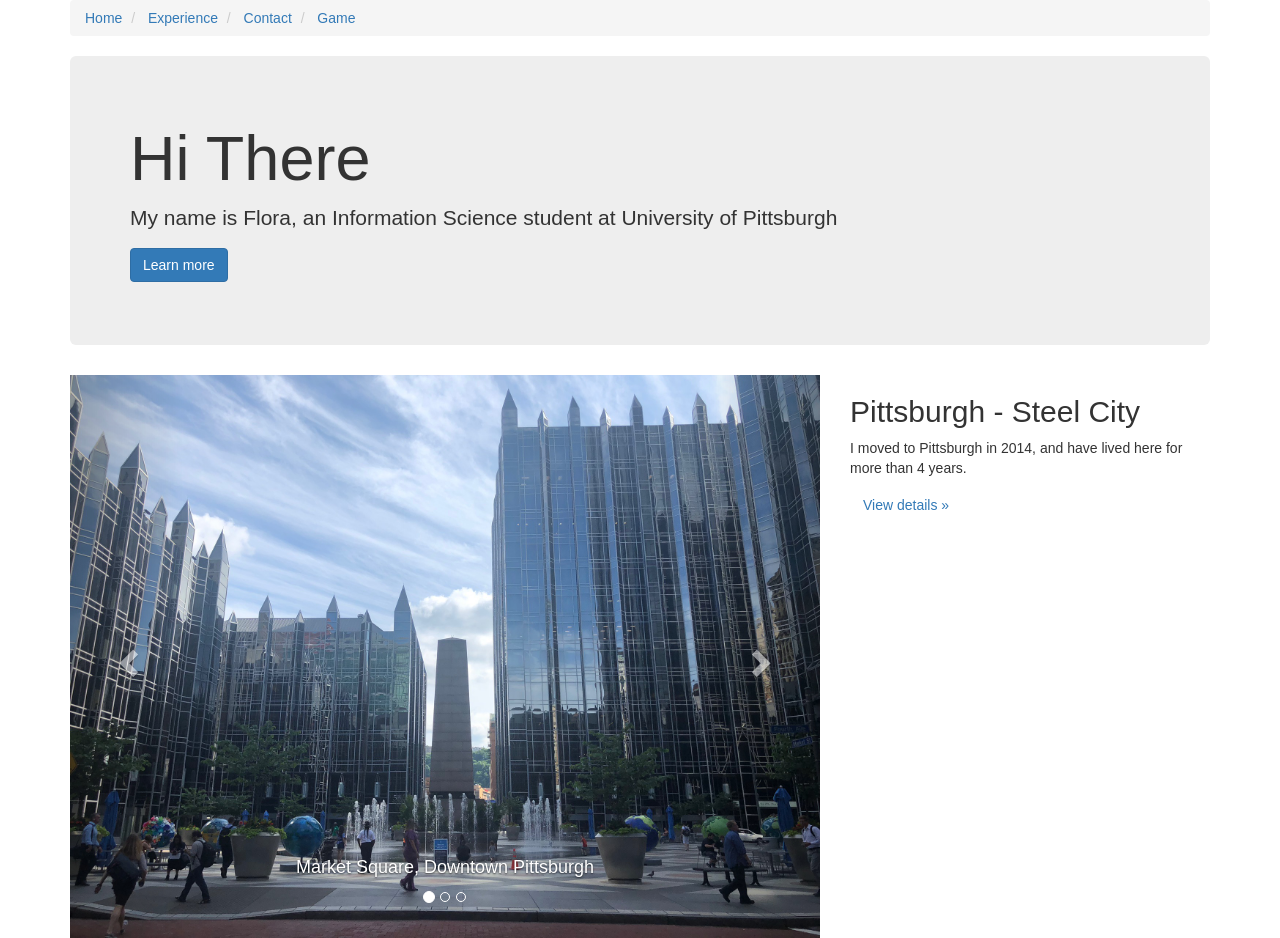
<file: Web A2/script/index.html>
<!DOCTYPE html>
<html lang="en">
<head>
    <meta charset="UTF-8">
    <title>Home</title>
    <link rel="stylesheet" href="https://maxcdn.bootstrapcdn.com/bootstrap/3.3.7/css/bootstrap.min.css">
    <script src="https://ajax.googleapis.com/ajax/libs/jquery/3.3.1/jquery.min.js"></script>
    <script src="https://maxcdn.bootstrapcdn.com/bootstrap/3.3.7/js/bootstrap.min.js"></script>
</head>
<body>
<div class="container">
    <div class="row clearfix">
        <div class="col-md-12 column">
            <ul class="breadcrumb">
                <li>
                    <a href="../script/index.html">Home</a>
                </li>
                <li>
                    <a href="../script/experience.html">Experience</a>
                </li>
                <li>
                    <a href="../script/contact.html">Contact</a>
                </li>
                <li>
                    <a href="../script/game.html">Game</a>
                </li>
            </ul>
            <div class="jumbotron">
                <h1>
                    Hi There
                </h1>
                <p>
                    My name is Flora, an Information Science student at University of Pittsburgh
                </p>
                <p>
                    <a class="btn btn-primary btn-large" href="../script/experience.html">Learn more</a>
                </p>
            </div>
        </div>
    </div>
    <div class="row clearfix">
        <div class="col-md-8 column">
            <div class="carousel slide" id="carousel-886213">
                <ol class="carousel-indicators">
                    <li class="active" data-slide-to="0" data-target="#carousel-886213">
                    </li>
                    <li data-slide-to="1" data-target="#carousel-886213">
                    </li>
                    <li data-slide-to="2" data-target="#carousel-886213">
                    </li>
                </ol>
                <div class="carousel-inner">
                    <div class="item active">
                        <img alt="market" src="../image/img1.jpg" />
                        <div class="carousel-caption">
                            <h4>
                                Market Square, Downtown Pittsburgh
                            </h4>
                        </div>
                    </div>
                    <div class="item">
                        <img alt="campus" src="../image/img2.jpg" />
                        <div class="carousel-caption">
                            <h4>
                                UPitt Campus
                            </h4>
                        </div>
                    </div>
                    <div class="item">
                        <img alt="forbes" src="../image/img3.jpg" />
                        <div class="carousel-caption">
                            <h4>
                                Forbes Avenue
                            </h4>
                        </div>
                    </div>
                </div> <a class="left carousel-control" href="#carousel-886213" data-slide="prev"><span class="glyphicon glyphicon-chevron-left"></span></a> <a class="right carousel-control" href="#carousel-886213" data-slide="next"><span class="glyphicon glyphicon-chevron-right"></span></a>
            </div>
        </div>
        <div class="col-md-4 column">
            <h2>
                Pittsburgh - Steel City
            </h2>
            <p>
                I moved to Pittsburgh in 2014, and have lived here for more than 4 years.
            </p>
            <p>
                <a class="btn" href="../script/experience.html">View details »</a>
            </p>
        </div>
    </div>
</div>
</body>
</html>
</file>
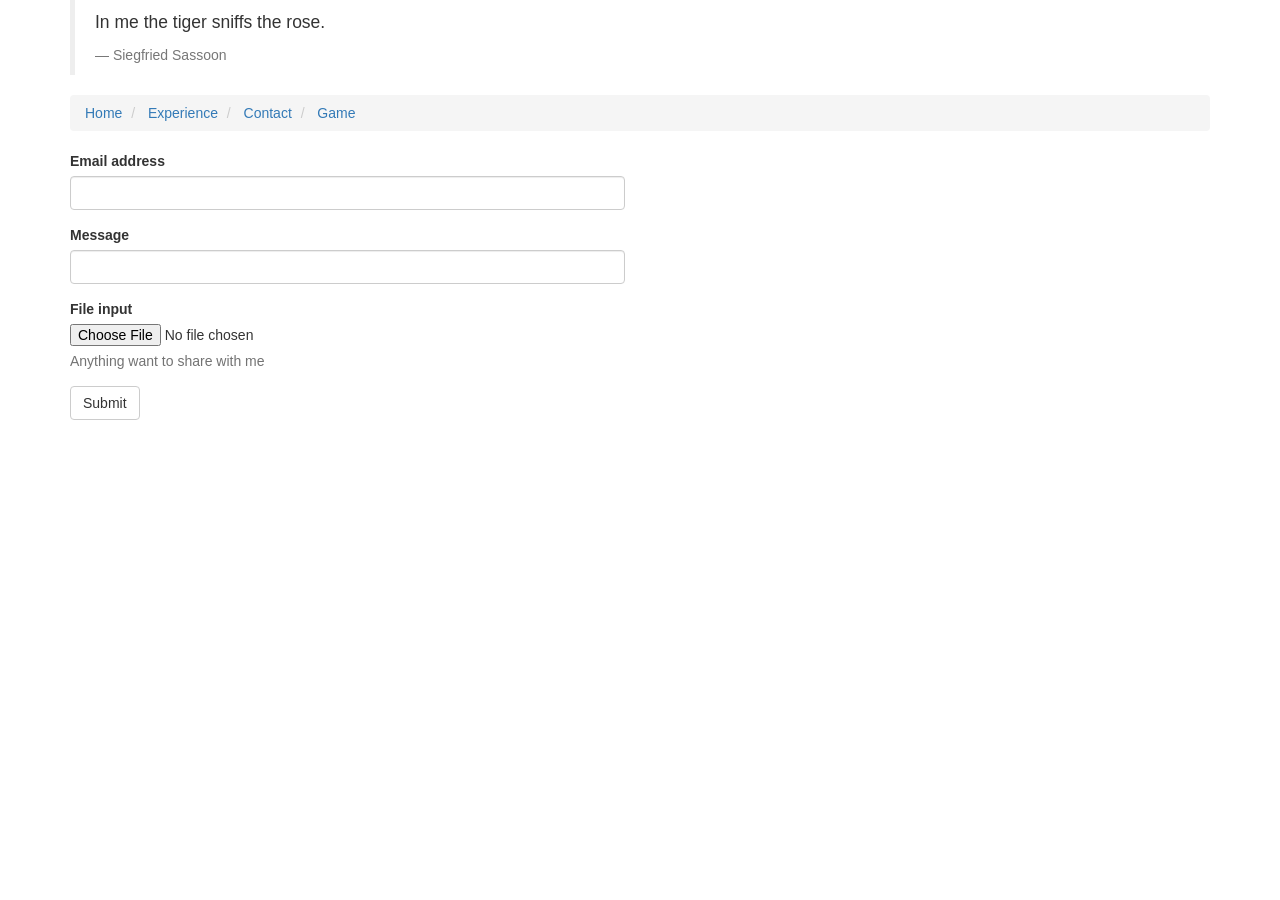
<file: Web A2/script/contact.html>
<!DOCTYPE html>
<html lang="en">
<head>
    <meta charset="UTF-8">
    <title>Contact</title>
    <link rel="stylesheet" href="https://maxcdn.bootstrapcdn.com/bootstrap/3.3.7/css/bootstrap.min.css">
    <script src="https://ajax.googleapis.com/ajax/libs/jquery/3.3.1/jquery.min.js"></script>
    <script src="https://maxcdn.bootstrapcdn.com/bootstrap/3.3.7/js/bootstrap.min.js"></script>
</head>
<body>
<div class="container">
    <div class="row clearfix">
        <div class="col-md-12 column">
            <blockquote>
                <p>
                    In me the tiger sniffs the rose.
                </p> <small>Siegfried Sassoon</small>
            </blockquote>
            <ul class="breadcrumb">
                <li>
                    <a href="../script/index.html">Home</a>
                </li>
                <li>
                    <a href="../script/experience.html">Experience</a>
                </li>
                <li>
                    <a href="../script/contact.html">Contact</a>
                </li>
                <li>
                    <a href="../script/game.html">Game</a>
                </li>
            </ul>
            <div class="row clearfix">
                <div class="col-md-6 column">
                    <form role="form">
                        <div class="form-group">
                            <label for="exampleInputEmail1">Email address</label><input type="email" class="form-control" id="exampleInputEmail1" />
                        </div>
                        <div class="form-group">
                            <label for="exampleInputPassword1">Message</label><input type="password" class="form-control" id="exampleInputPassword1" />
                        </div>
                        <div class="form-group">
                            <label for="exampleInputFile">File input</label><input type="file" id="exampleInputFile" />
                            <p class="help-block">
                                Anything want to share with me
                            </p>
                        </div>
                        <div class="checkbox">
                            <!--<label><input type="checkbox" />Check me out</label>-->
                        </div> <button type="submit" class="btn btn-default">Submit</button>
                    </form>
                </div>
            </div>
        </div>
    </div>
</div>

</body>
</html>
</file>
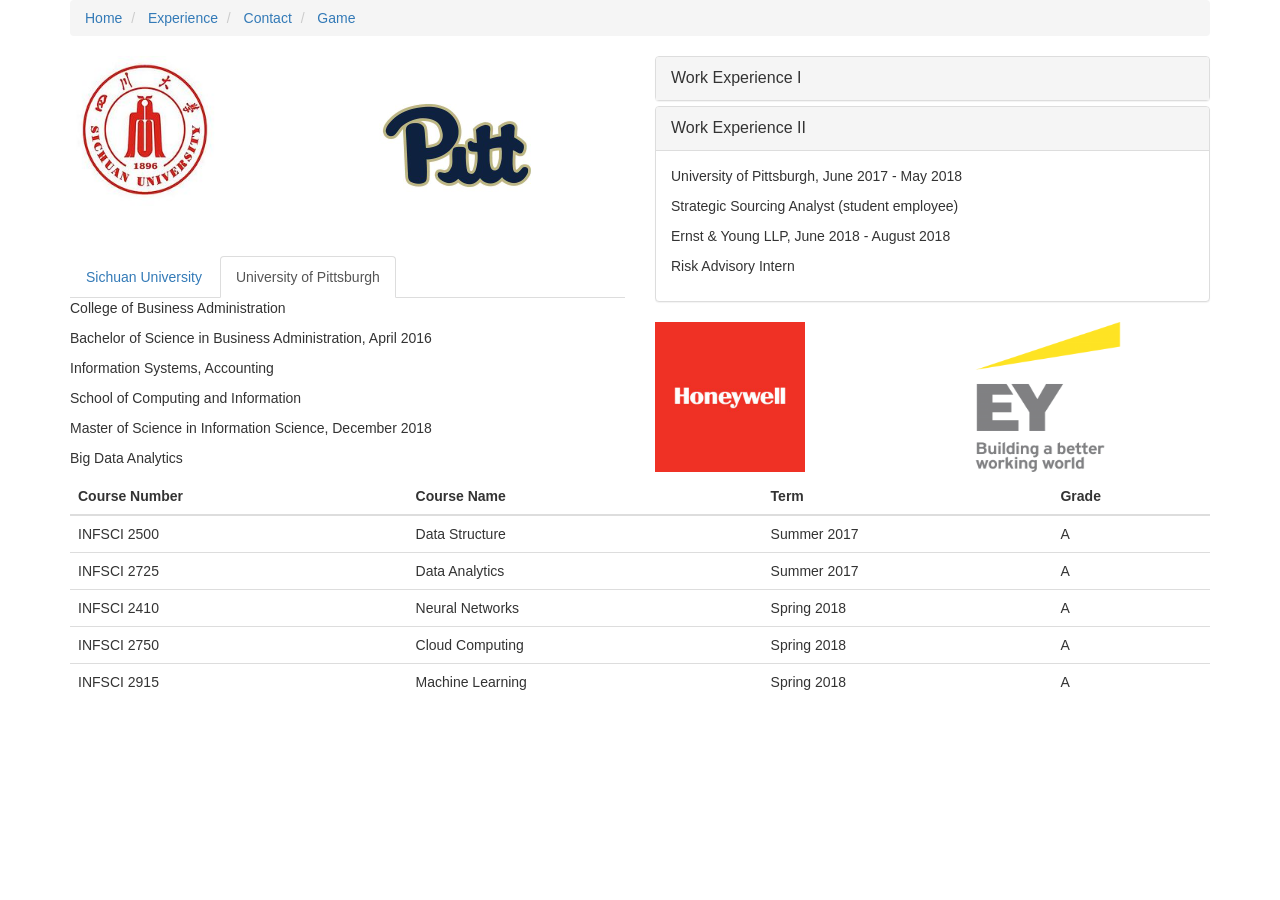
<file: Web A2/script/experience.html>
<!DOCTYPE html>
<html lang="en">
<head>
    <meta charset="UTF-8">
    <title>Experience</title>
    <link rel="stylesheet" href="https://maxcdn.bootstrapcdn.com/bootstrap/3.3.7/css/bootstrap.min.css">
    <script src="https://ajax.googleapis.com/ajax/libs/jquery/3.3.1/jquery.min.js"></script>
    <script src="https://maxcdn.bootstrapcdn.com/bootstrap/3.3.7/js/bootstrap.min.js"></script>
</head>
<body>
<div class="container">
    <div class="row clearfix">
        <div class="col-md-12 column">
            <ul class="breadcrumb">
                <li>
                    <a href="../script/index.html">Home</a>
                </li>
                <li>
                    <a href="../script/experience.html">Experience</a>
                </li>
                <li>
                    <a href="../script/contact.html">Contact</a>
                </li>
                <li>
                    <a href="../script/game.html">Game</a>
                </li>
            </ul>
            <div class="row clearfix">
                <div class="col-md-6 column">
                    <div class="row clearfix">
                        <div class="col-md-6 column">
                            <img alt="sculogo" src="../image/sculogo.jpg" height=150 width=150"/>
                        </div>
                        <div class="col-md-6 column">
                            <img alt="pittlogo" src="../image/pittlogo.jpg"height=200 width=200"/>
                        </div>
                    </div>
                    <div class="tabbable" id="tabs-892724">
                        <ul class="nav nav-tabs">
                            <li>
                                <a href="#panel-653423" data-toggle="tab">Sichuan University</a>
                            </li>
                            <li class="active">
                                <a href="#panel-809698" data-toggle="tab">University of Pittsburgh</a>
                            </li>
                        </ul>
                        <div class="tab-content">
                            <div class="tab-pane" id="panel-653423">
                                <P>School of Business</P>
                                <p>
                                    Bachelor of Science in Accounting, June 2014
                                </p>
                                <p>Association of Charted Certified Accountants (ACCA)</p>
                            </div>
                            <div class="tab-pane active" id="panel-809698">
                                <P>College of Business Administration</P>
                                <p>
                                    Bachelor of Science in Business Administration, April 2016
                                </p>
                                <p>Information Systems, Accounting</p>
                                <P>School of Computing and Information</P>
                                <p>
                                    Master of Science in Information Science, December 2018
                                </p>
                                <p>Big Data Analytics</p>
                            </div>
                        </div>
                    </div>
                </div>
                <div class="col-md-6 column">
                    <div class="panel-group" id="panel-426140">
                        <div class="panel panel-default">
                            <div class="panel-heading">
                                <a class="panel-title collapsed" data-toggle="collapse" data-parent="#panel-426140" href="#panel-element-801406">Work Experience I</a>
                            </div>
                            <div id="panel-element-801406" class="panel-collapse collapse">
                                <div class="panel-body">
                                    <p>Honeywell, July 2016 - June 2017</p>
                                    <P>Financial Analyst</P>
                                </div>
                            </div>
                        </div>
                        <div class="panel panel-default">
                            <div class="panel-heading">
                                <a class="panel-title" data-toggle="collapse" data-parent="#panel-426140" href="#panel-element-555279">Work Experience II</a>
                            </div>
                            <div id="panel-element-555279" class="panel-collapse in">
                                <div class="panel-body">
                                    <p>University of Pittsburgh, June 2017 - May 2018</p>
                                    <P>Strategic Sourcing Analyst (student employee)</P>
                                    <p>Ernst & Young LLP, June 2018 - August 2018</p>
                                    <P>Risk Advisory Intern</P>
                                </div>
                            </div>
                        </div>
                    </div>
                    <div class="row clearfix">
                        <div class="col-md-6 column">
                            <img alt="hlogo" src="../image/hlogo.jpg" height=150 width=150" />
                        </div>
                        <div class="col-md-6 column">
                            <img alt="eylogo" src="../image/eylogo.png"height=150 width=200" />
                        </div>
                    </div>
                </div>
            </div>
            <table class="table">
                <thead>
                <tr>
                    <th>
                        Course Number
                    </th>
                    <th>
                        Course Name
                    </th>
                    <th>
                        Term
                    </th>
                    <th>
                        Grade
                    </th>
                </tr>
                </thead>
                <tbody>
                <tr>
                    <td>
                        INFSCI 2500
                    </td>
                    <td>
                        Data Structure
                    </td>
                    <td>
                        Summer 2017
                    </td>
                    <td>
                        A
                    </td>
                </tr>
                <tr>
                    <td>
                        INFSCI 2725
                    </td>
                    <td>
                        Data Analytics
                    </td>
                    <td>
                        Summer 2017
                    </td>
                    <td>
                        A
                    </td>
                </tr>
                <tr>
                    <td>
                        INFSCI 2410
                    </td>
                    <td>
                        Neural Networks
                    </td>
                    <td>
                        Spring 2018
                    </td>
                    <td>
                        A
                    </td>
                </tr>
                <tr>
                    <td>
                        INFSCI 2750
                    </td>
                    <td>
                        Cloud Computing
                    </td>
                    <td>
                        Spring 2018
                    </td>
                    <td>
                        A
                    </td>
                </tr>
                <tr>
                    <td>
                        INFSCI 2915
                    </td>
                    <td>
                        Machine Learning
                    </td>
                    <td>
                        Spring 2018
                    </td>
                    <td>
                        A
                    </td>
                </tr>
                </tbody>
            </table>
        </div>
    </div>
</div>

</body>
</html>
</file>
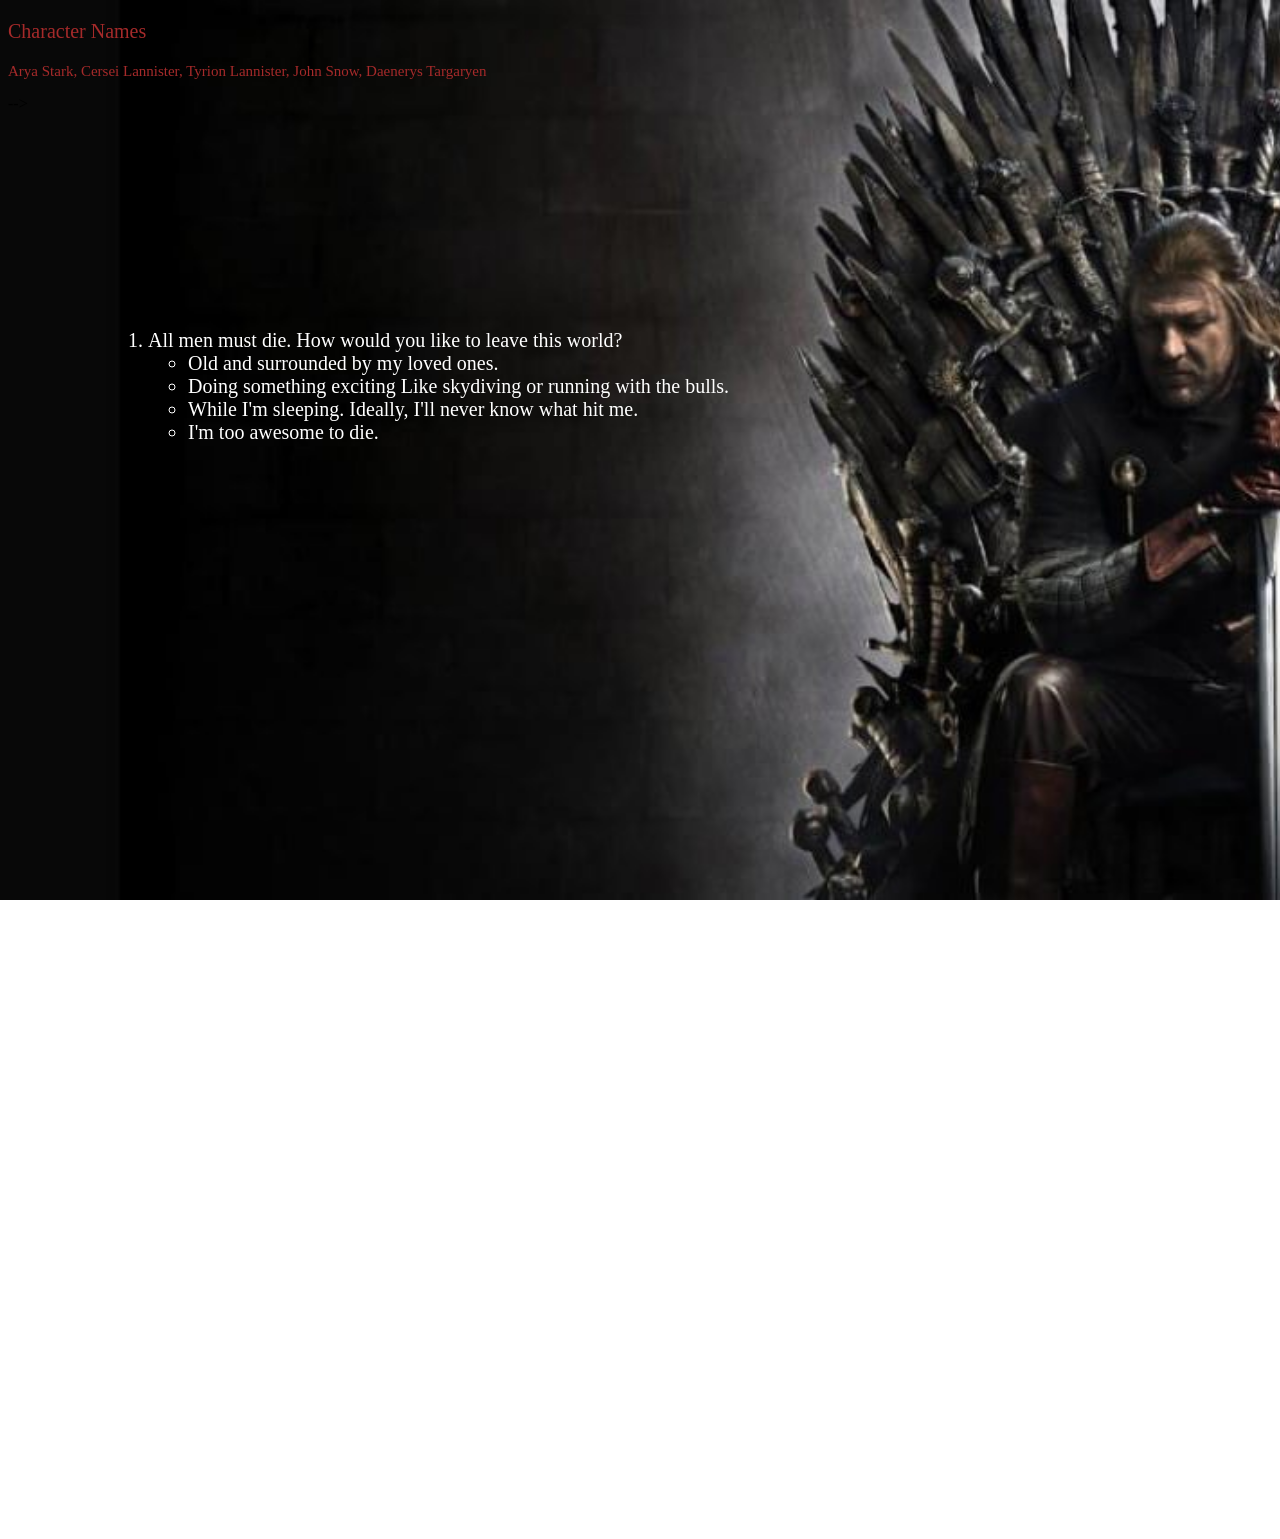
<file: Web A2/script/game.html>
<!DOCTYPE html>
<html lang="en">
<head>
    <link rel="stylesheet" type="text/css" href="../css/stylesheet.css"></link>
    <script src="../js/myScript.js"></script>
    <title>Game of Thrones</title>
</head>
<body>
<p class="p3">Character Names</p>
<p id="myresult"></p>
<script>
    var names=["Arya Stark","Cersei Lannister", "Tyrion Lannister","John Snow","Daenerys Targaryen"];
    document.getElementById("myresult").innerHTML = names[0]+", "+names[1]+", "+names[2]+", "+names[3]+", "+names[4];
</script>-->
<ol>
    <div class="whole">
        <div id = "1" class = "display">
            <li class = "question">All men must die. How would you like to leave this world?
                <ul>
                    <li class = "question" val="1A" onclick="select(this,3)">Old and surrounded by my loved ones.</li>
                    <li class = "question" val="1B" onclick="select(this,2)">Doing something exciting Like skydiving or running with the bulls.</li>
                    <li class = "question" val="1C" onclick="select(this,5)">While I'm sleeping. Ideally, I'll never know what hit me.</li>
                    <li class = "question" val="1D" onclick="select(this,2)">I'm too awesome to die.</li><p></p>
                </ul>
            </li>
        </div>
        <div id = "2" class = "nondisply">
            <li class = "question">Do you have any secrets?
                <ul>
                    <li class = "question" val="2A" onclick="javascript:select(this,4)">Nope. What you see is what you get with me.</li>
                    <li class = "question" val="2B" onclick="javascript:select(this,4)">Not really. Besides the really big one I don't want to talk about.</li>
                    <li class = "question" val="2C" onclick="javascript:select(this,3)">Yeah, just a handful.</li>
                    <li class = "question" val="2D" onclick="javascript:select(this,4)">I can barely keep track of all the secrets I have - about me, about other people, ect.</li><p></p>
                </ul>
            </li>
        </div>
        <div id = "3" class = "nondisply">
            <li class = "question">Is the pen really more powerful than the sword?
                <ul>
                    <li class = "question" val="3A" onclick="javascript:select(this,6)">Yes, I can't agree more.</li>
                    <li class = "question" val="3B" onclick="javascript:select(this,6)">Sometimes. It sort of depending on the situation.</li>
                    <li class = "question" val="3C" onclick="javascript:select(this,4)">I don't know.</li>
                    <li class = "question" val="3D" onclick="javascript:select(this,4)">Absolutely not.</li><p></p>
                </ul>
            </li>
        </div>
        <div id = "4" class = "nondisply">
            <li class = "question">Your friends would describe you as?
                <ul>
                <li class = "question" val="4A" onclick="javascript:select(this,10)">Stubborn</li>
                <li class = "question" val="4B" onclick="javascript:select(this,7)">Firey</li>
                <li class = "question" val="4C" onclick="javascript:select(this,10)">Mischievous</li>
                </li><p></p>
                </ul>
            </li>
        </div>
        <div id = "5" class = "nondisply">
            <li class = "question">If you could be the star of your own movie, what sort of movie would it be?
                <ul>
                <li class = "question" val="5A" onclick="javascript:select(this,6)">A war story</li>
                <li class = "question" val="5B" onclick="javascript:select(this,7)">A family drama</li>
                <li class = "question" val="5C" onclick="javascript:select(this,8)">An adventure with a dash of romance</li>
                <li class = "question" val="5D" onclick="javascript:select(this,6)">A revenge tale</li><p></p>
                </ul>
            </li>
        </div>
        <div id = "6" class = "nondisply">
            <li class = "question">
                Do you consider yourself a nice person?
                <ul>
                <li class = "question" val="6A" onclick="javascript:select(this,7)">No, being nice is overrated - and a sign of weakness.</li>
                <li class = "question" val="6B" onclick="javascript:select(this,8)">Sometimes. I might've done a few nice things last week.</li>
                <li class = "question" val="6C" onclick="javascript:select(this,10)">I try my best to be nice, but it doesn't always work out.</li>
                <li class = "question" val="6D" onclick="javascript:select(this,10)">Yes, I'm a nice person.</li><p></p>
                </ul>
            </li>
        </div>
        <div id = "7" class = "nondisply">
            <li class = "question">Your friends get you a new board game. What do you do before playing?<ul>
                <li class = "question" val="7A" onclick="javascript:endtest5(this)">Nothing. I just wing it. That's the best way to learn.</li>
                <!--<li class = "question" val="7B" onclick="javascript:select(this,9)">I study all the instructions.</li>-->
                <li class = "question" val="7C" onclick="javascript:endtest2(this)">I just read the "How to Win" section.</li>
                </li><p></p>
            </ul></li>
        </div>
        <div id = "8" class = "nondisply">
            <li class = "question">Imagine you get to take a field trip to Westeros. What's the one thing you have to bring with you?<ul>
                <li class = "question" val="8A" onclick="javascript:endtest4(this)">A sword</li>
                <!--<li class = "question" val="8B" onclick="javascript:select(this,9)">Maps and books about westeors.</li>-->
                <li class = "question" val="8D" onclick="javascript:endtest2(this)">A bodyguard</li><p></p>
            </ul></li>
            <p id="myresult"></p>
        </div>
        <div id = "10" class = "nondisply">
            <li class = "question">Be honest: How important would the Iron Throne be to you if you lived in Westeros?<ul>
                <li class = "question" val="10B" onclick="javascript:endtest1(this)">I wouldn't be too concerned about it.</li>
                <li class = "question" val="10C" onclick="javascript:endtest3(this)">I'd prefer to rule over my domain from a chair that didn't draw blood.</li>
                </li><p></p>
            </ul></li>
        </div>
    </div>
</ol>
</body>
</html></html>
</file>
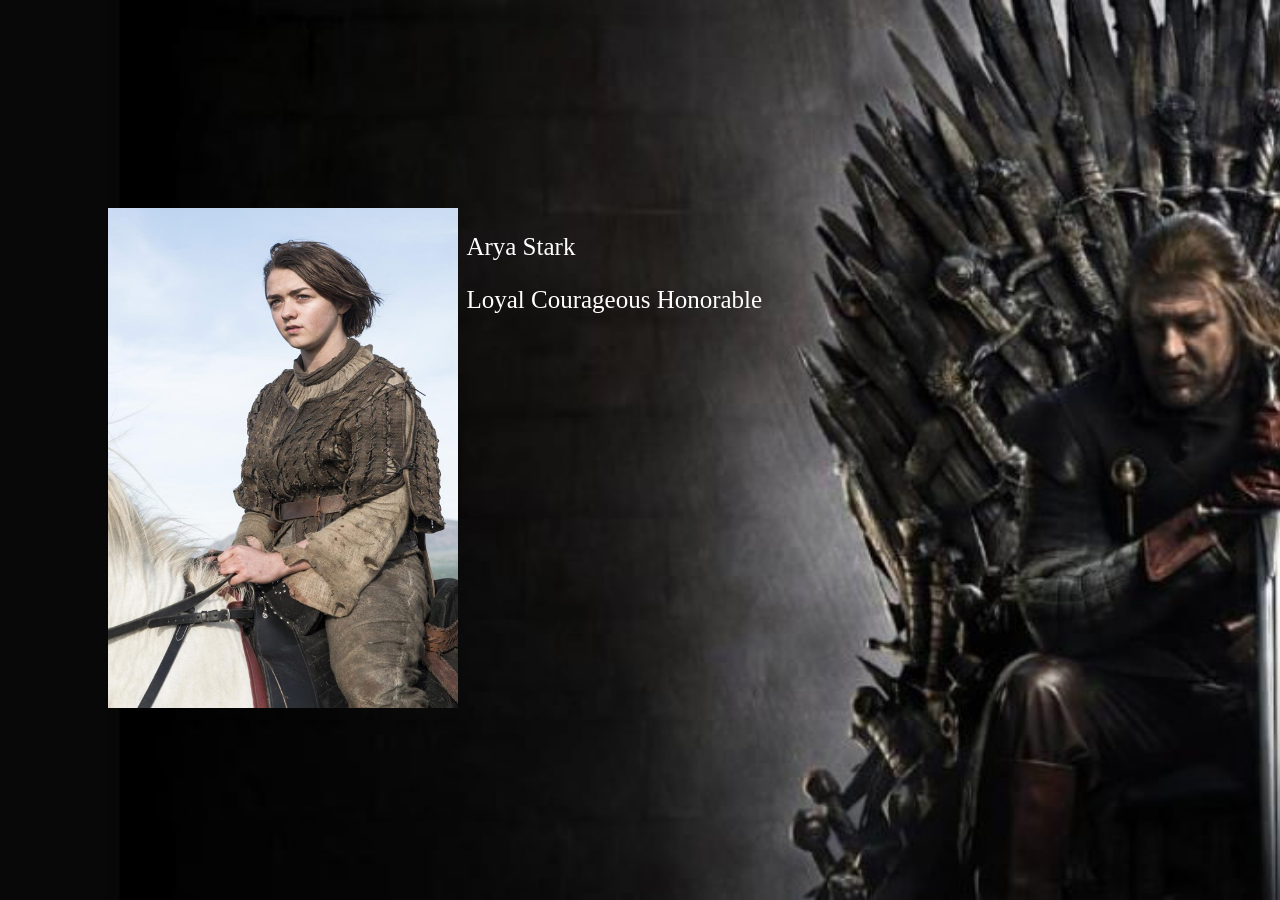
<file: Web A2/script/result1.html>
<!DOCTYPE html>
<html lang="en">
<head>
    <link rel="stylesheet" type="text/css" href="../css/stylesheet.css"></link>
    <script src="../js/myScript.js"></script>
    <title>Game of Thrones</title>
</head>
<body>
<div class="result">
<img class="img2" src="../image/arya.jpg" alt="Arya"></img>
<p class="p1">Arya Stark</p>
<p class="p1">Loyal  Courageous  Honorable</p>
</div>
</body>
</html>
</file>
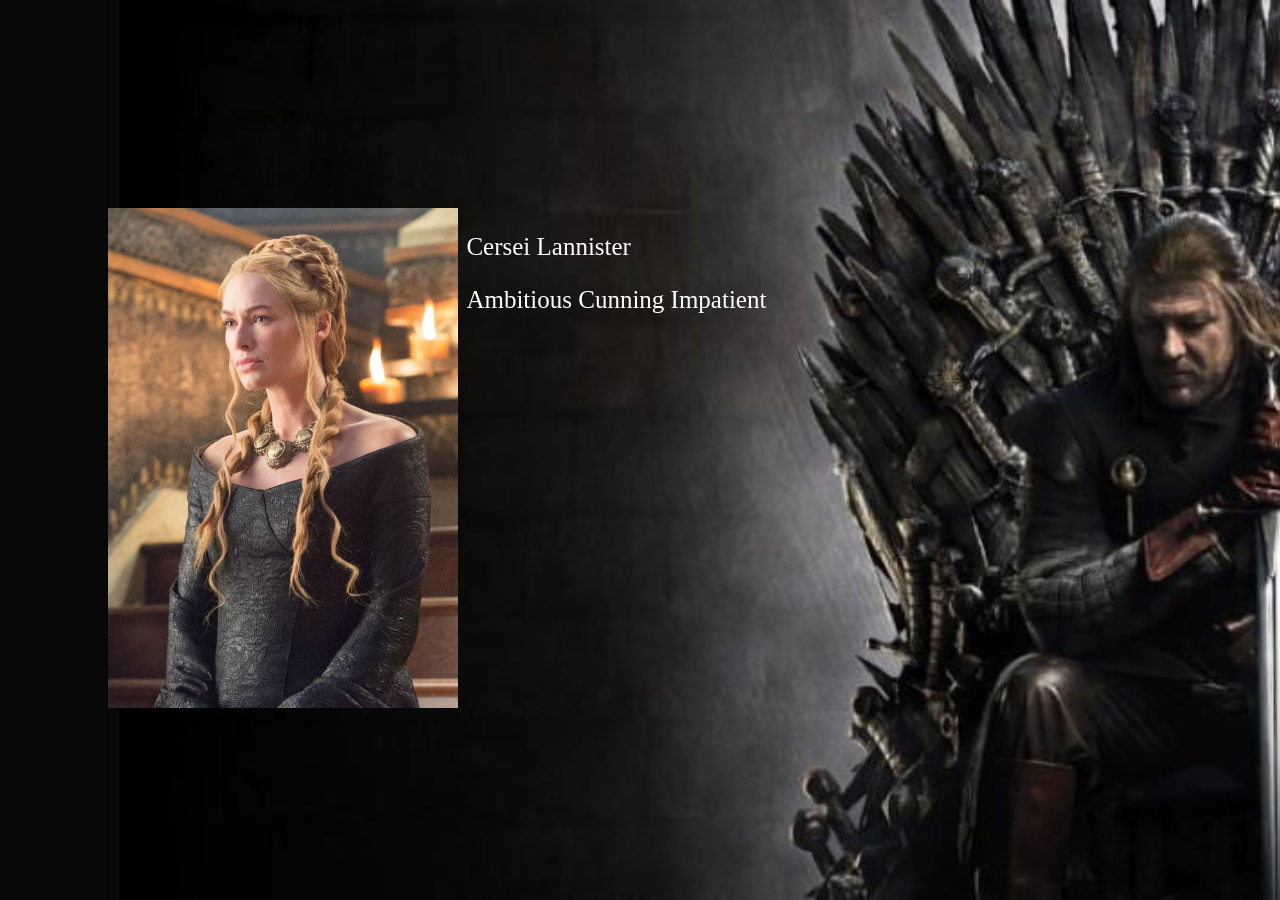
<file: Web A2/script/result2.html>
<!DOCTYPE html>
<html lang="en">
<head>
    <link rel="stylesheet" type="text/css" href="../css/stylesheet.css"></link>
    <script src="../js/myScript.js"></script>
    <title>Game of Thrones</title>
</head>
<body>
<div class="result">
<img class="img2" src="../image/cersei.jpg" alt="Cersei"></img>
<p class="p1">Cersei Lannister</p>
<p class="p1">Ambitious  Cunning  Impatient</p>
</div>
</body>
</html>
</file>
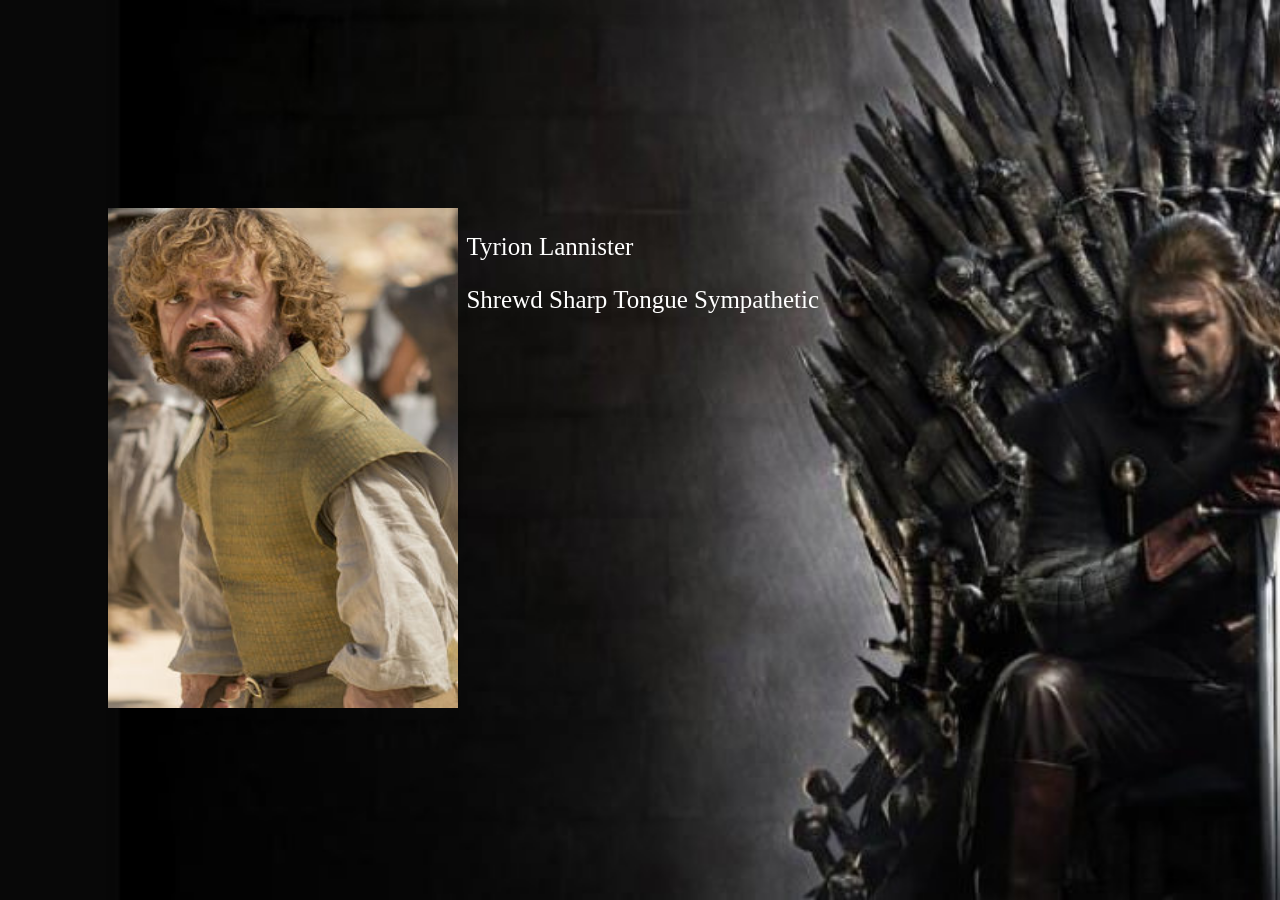
<file: Web A2/script/result3.html>
<!DOCTYPE html>
<html lang="en">
<head>
    <link rel="stylesheet" type="text/css" href="../css/stylesheet.css"></link>
    <script src="../js/myScript.js"></script>
    <title>Game of Thrones</title>
</head>
<body>
<div class="result">
<img class="img2" src="../image/tyrion.jpg" alt="Tyrion"></img>
<p class="p1">Tyrion Lannister</p>
<p class="p1">Shrewd  Sharp Tongue  Sympathetic</p>
</div>
</body>
</html>
</file>
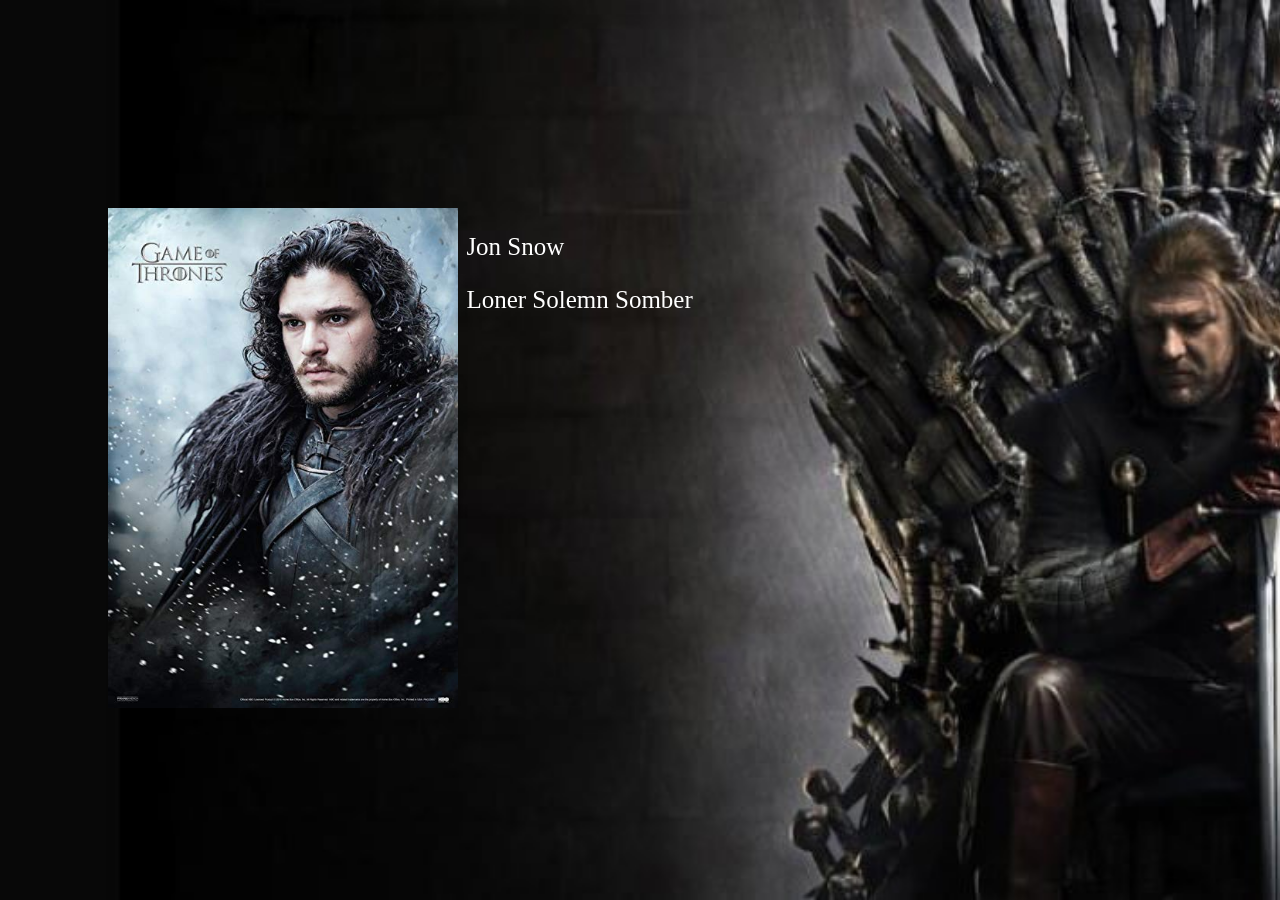
<file: Web A2/script/result4.html>
<!DOCTYPE html>
<html lang="en">
<head>
    <link rel="stylesheet" type="text/css" href="../css/stylesheet.css"></link>
    <script src="../js/myScript.js"></script>
    <title>Game of Thrones</title>
</head>
<body>
<div class="result">
<img class="img2" src="../image/jon.jpg" alt="Jon"></img>
<p class="p1">Jon Snow</p>
<p class="p1">Loner  Solemn  Somber</p>
</div>
</body>
</html>
</file>
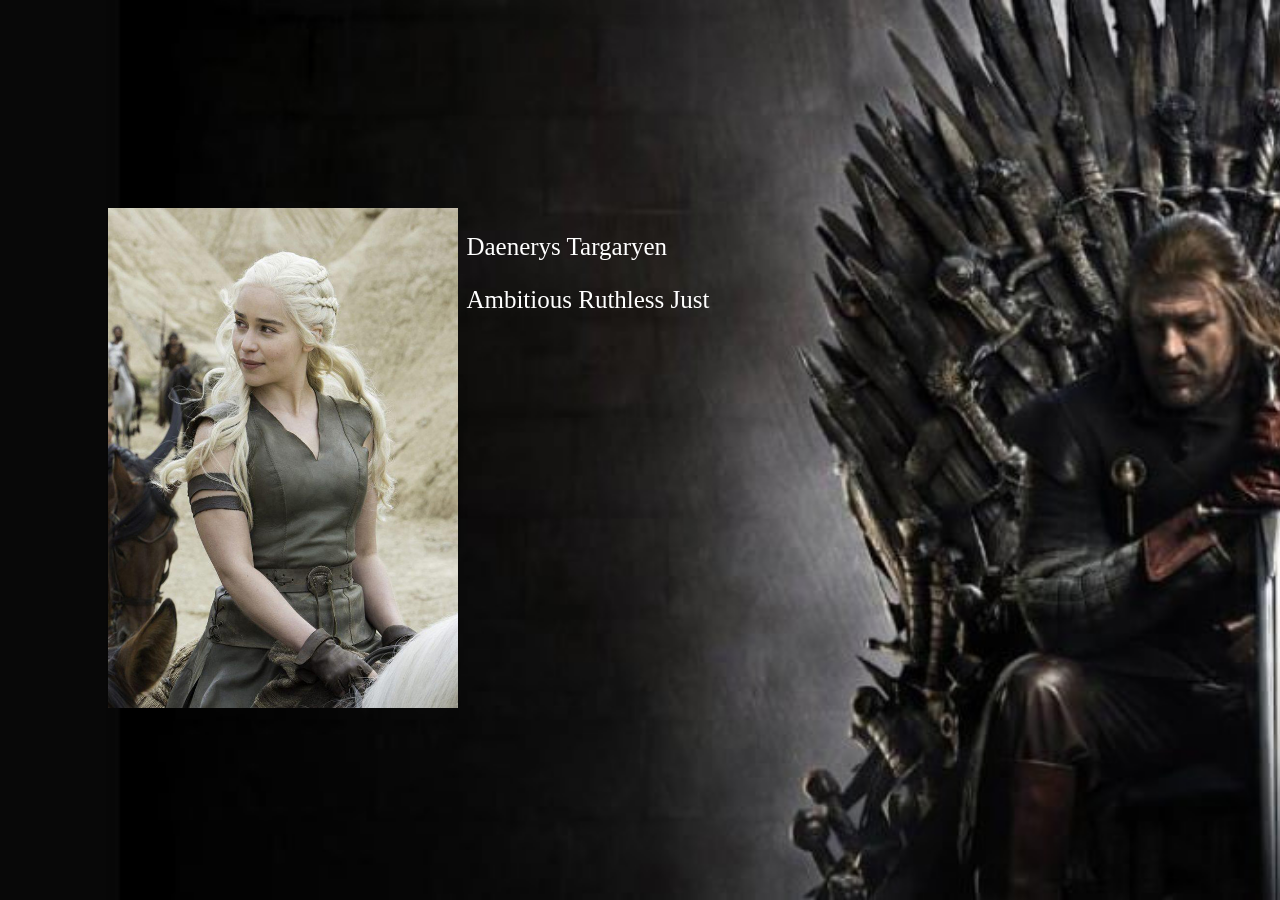
<file: Web A2/script/result5.html>
<!DOCTYPE html>
<html lang="en">
<head>
    <link rel="stylesheet" type="text/css" href="../css/stylesheet.css"></link>
    <script src="../js/myScript.js"></script>
    <title>Game of Thrones</title>
</head>
<body>
<div class="result">
<img class="img2" src="../image/daenerys.jpg" alt="Daenerys"></img>
<p class="p1">Daenerys Targaryen</p>
<p class="p1">Ambitious  Ruthless  Just</p>
</div>
</body>
</html>
</file>
<file: Web A2/css/stylesheet.css>
.nondisply {
	display: none; 
}

.display {
	display: block; 
}
.question { 
	color: white;
}

.chosen { 
	@extends.question;
	color:brown;
}

.done { 
	@extends.chosen;
	color:grey;
}

h1 {
	color: grey;
	font-size: 30px;
	font-family: verdana;
	text-align: left;
}

#date {
	text-align: left;
	color: white;
}

p.p1{
	text-align: left;
	margin-left:35%;
	color: white;
	font-size: 25px;
}

p.p2 {
	text-align: left;
	margin-left:35%;
	color: white;
	font-size: 20px;
}

p.p3{
	color: brown;
	font-size: 20px;
	font-family: verdana;
	text-align: left;
}

.p{
	text-align: left;
	margin-left:35%;
	color: white;
	font-size: 20px;
}

div.absolute {
    position: absolute;
    top:110px;
	font-size: 20px;
    margin-left:30%;
	margin-bottom:5%;
	color:yellow;
}

#myresult{
	text-align: left;
	font-size: 15px;
	color: brown;
}

body{
	background-size: cover;
	background-image: url('../image/img4.jpg');
	background-attachment: fixed;
	background-position: center top, center bottom;
	font-family: verdana;
}

div.whole {
	width: 1024px;
	height: 1024px;
	padding: 100px;
	background-color: transparent;
	display: inline-block;
	margin-top: 100px;
	margin-bottom: 70px;
	font-family: verdana;
	font-size: 20px;
	text-align:left; 
	position:relative;
	
}

div.result {
	width: 1024px;	
	padding: 100px;
	background-color: transparent;
	display: inline-block;
	margin-top: 100px;
	margin-bottom: 70px;
	font-family: verdana;
	font-size: 24px;
	text-align:left; 
	position:relative;
	
}

.img2{
	float:left;
	width: 350px;
	height: 500px;
}
</file>
